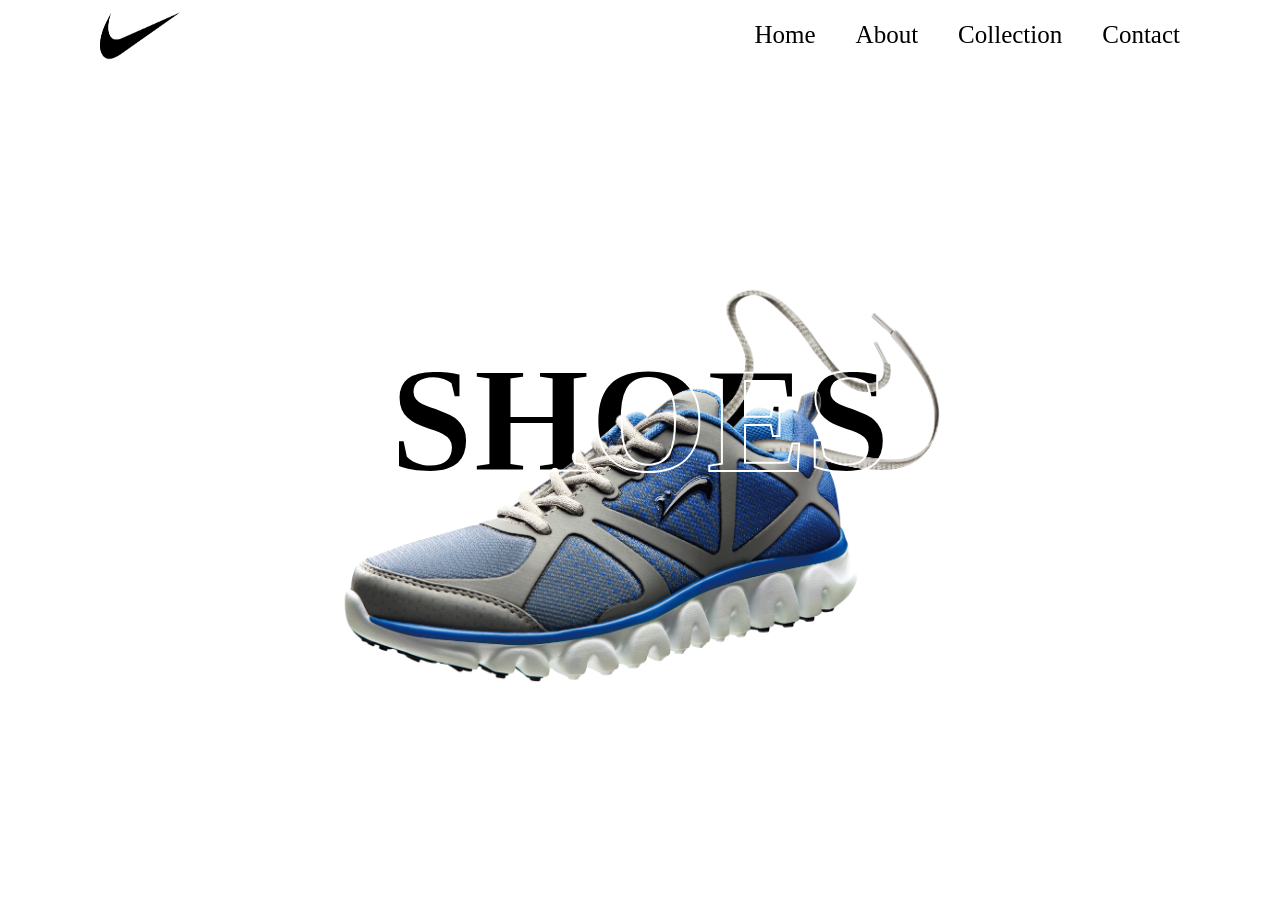
<file: index.html>
<!DOCTYPE html>
<html>
    <head>
        <title>Home</title>
        <meta name="viewport" content="width=device-width" initial-scale="1.0"/>
        <link rel="stylesheet" href="https://cdnjs.cloudflare.com/ajax/libs/font-awesome/6.7.2/css/all.min.css"
        integrity="sha512-Evv84Mr4kqVGRNSgIGL/F/aIDqQb7xQ2vcrdIwxfjThSH8CSR7PBEakCr51Ck+w+/U6swU2Im1vVX0SVk9ABhg=="
        crossorigin="anonymous" referrerpolicy="no-referrer" />
        <link rel="stylesheet" type="text/css" href="./index.css">
    </head>
    <body>
        <!-------     overal      ------>
        <div class="overal">
            <!-------     nav      ------>
             <nav class="nav1">
                <div>
                    <!-------     logo image-1      ------>
                    <img class="img3" src="./pic1.png" alt="">
                </div>
                <!-------     Responsive navbar      ------>
                <label for="navbar">
                    <i class="fa-solid fa-bars fa-2xl icon1" style="color: rgb(33, 31, 31);"></i>
                </label>
                <!-------     navbar-linked      ------>
                <input id="navbar" type="checkbox">
                <!-------     overal A Tag      ------>
                <div class="b1">
                    <a href="./index.html">Home</a>
                    <a href="./about.html">About</a>
                    <a href="./collection.html">Collection</a>
                    <a href="./contact.html">Contact</a>
                </div>
             </nav>
             <!-------     center      ------>
             <div class="main">
                <!-------     logo image-2      ------>
                <img class="img2" src="./pic1.png" alt="">
                <h1 class="head1">SHOES</h1>
                <!-------     Shoes image      ------>
                <img class="img4" src="./pic2.png" alt="">
                <h1 class="head2">SHOES</h1>
             </div>
        </div>
    </body>
</html>
</file>
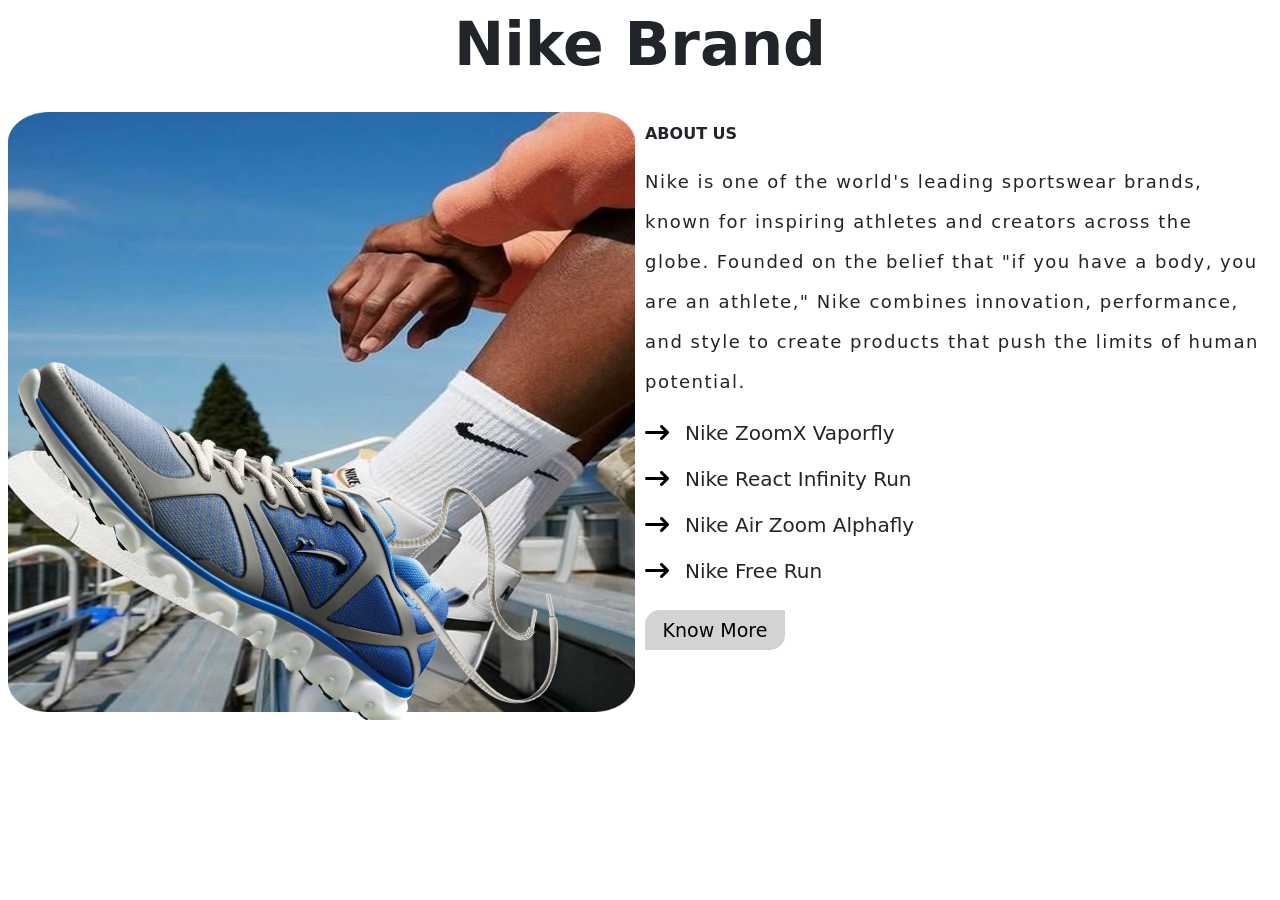
<file: about.html>
<!DOCTYPE html>
<html>
    <head>
        <title>project</title>
        <meta name="viewport" content="width=device-width" initial-scale="1.0"/>
        <link rel="stylesheet" href="https://cdnjs.cloudflare.com/ajax/libs/font-awesome/6.7.2/css/all.min.css"
        integrity="sha512-Evv84Mr4kqVGRNSgIGL/F/aIDqQb7xQ2vcrdIwxfjThSH8CSR7PBEakCr51Ck+w+/U6swU2Im1vVX0SVk9ABhg=="
        crossorigin="anonymous" referrerpolicy="no-referrer" />
        <link href="https://cdn.jsdelivr.net/npm/bootstrap@5.0.2/dist/css/bootstrap.min.css" rel="stylesheet" integrity="sha384-EVSTQN3/azprG1Anm3QDgpJLIm9Nao0Yz1ztcQTwFspd3yD65VohhpuuCOmLASjC" crossorigin="anonymous">
        <link rel="stylesheet" type="text/css" href="./about.css">
    </head>
    <body>
        <!-------      overal div      --------->
        <div class="overal">
            <h1 class=" head1 fw-bold text-dark text-center pt-2 text-center">Nike Brand</h1>
            <div class="box1 p-2 mt-4 d-flex justify-content-center">
                <!-------      left side box      --------->
                <div class="b1">
                    <!-------      shoe image      --------->
                    <img class="img2" src="./pic2.png" alt="">
                    <!-------      background image       --------->
                    <img class="img1" src="./pic3.png" alt="">
                </div>
                <!-------      right side box      --------->
                <div class="b2">
                    <p class="p1 fw-bold">ABOUT US</p>
                    <p class="p2">Nike is one of the world's leading sportswear brands, known for inspiring athletes and creators across the globe. Founded on the belief that "if you have a body, you are an athlete," Nike combines innovation, performance, and style to create products that push the limits of human potential.</p>
                    <!-------      Table      --------->
                    <table>
                        <tr>
                            <td><i class="fa-solid fa-arrow-right-long fa-xl" style="color: rgb(0, 0, 0);"></i></td>
                            <td class=" fs-5">Nike ZoomX Vaporfly</td>
                        </tr>
                        <tr>
                            <td class="pt-3 pe-3"><i class="fa-solid fa-arrow-right-long fa-xl" style="color: rgb(0, 0, 0);"></i></td>
                            <td class="pt-3 fs-5">Nike React Infinity Run</td>
                        </tr>
                        <tr>
                            <td class="pt-3"><i class="fa-solid fa-arrow-right-long fa-xl" style="color: rgb(0, 0, 0);"></i></td>
                            <td class="pt-3 fs-5">Nike Air Zoom Alphafly</td>
                        </tr>
                        <tr>
                            <td class="pt-3"><i class="fa-solid fa-arrow-right-long fa-xl" style="color: rgb(0, 0, 0);"></i></td>
                            <td class="pt-3 fs-5">Nike Free Run</td>
                        </tr>
                    </table>
                    <!-------      next page move button      --------->
                    <a href="./collection.html">
                    <button class="but1 mt-4">Know More</button>
                    </a>
                </div>
            </div>
        </div>
    </body>
</html>
</file>
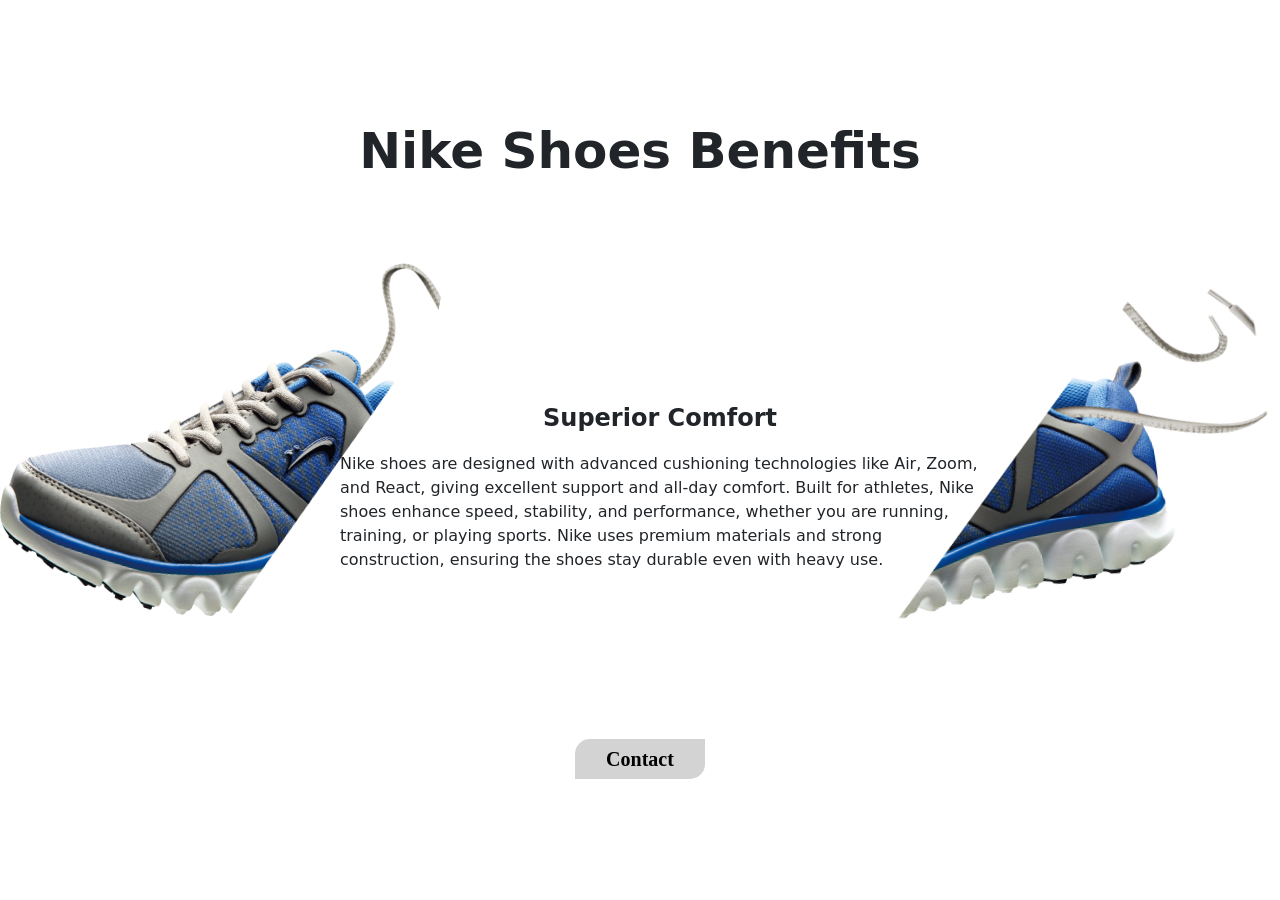
<file: collection.html>
<!DOCTYPE html>
<html>
    <head>
        <title>project</title>
        <meta name="viewport" content="width=device-width" initial-scale="1.0"/>
        <link rel="stylesheet" href="https://cdnjs.cloudflare.com/ajax/libs/font-awesome/6.7.2/css/all.min.css"
        integrity="sha512-Evv84Mr4kqVGRNSgIGL/F/aIDqQb7xQ2vcrdIwxfjThSH8CSR7PBEakCr51Ck+w+/U6swU2Im1vVX0SVk9ABhg=="
        crossorigin="anonymous" referrerpolicy="no-referrer" />
        <link href="https://cdn.jsdelivr.net/npm/bootstrap@5.0.2/dist/css/bootstrap.min.css" rel="stylesheet" integrity="sha384-EVSTQN3/azprG1Anm3QDgpJLIm9Nao0Yz1ztcQTwFspd3yD65VohhpuuCOmLASjC" crossorigin="anonymous">
        <link rel="stylesheet" type="text/css" href="./collection.css">
    </head>
    <body>
        <!-------      overal div      ------->
        <div class="overal d-flex justify-content-center align-items-center flex-column">
            <h1 class="head1 fw-bold">Nike Shoes Benefits</h1>
            <div class="box1 d-flex justify-content-center align-items-center">
                <!-------      one shoe      ------->

                <!-------      left side shoe      ------->
                <img class="img1" src="./leftshoe.png" alt="">
                <!-------      right side shoe      ------->
                <img class="img2" src="./rightshoe.png" alt="">
            </div>
            <!-------      section       ------->
            <div class="box2 d-flex justfy-content-center">
                <!-------      center box div      ------->
                <div class="box3">
                    <p class="p1 fw-bold text-dark fs-4 text-center">Superior Comfort</p>
                    <p class="p2">Nike shoes are designed with advanced cushioning technologies like Air, Zoom, and React, giving excellent support and all-day comfort.
Built for athletes, Nike shoes enhance speed, stability, and performance, whether you are running, training, or playing sports.
Nike uses premium materials and strong construction, ensuring the shoes stay durable even with heavy use.</p>
                </div>
                <!-------      second shoe      ------->

                <!-------      left side shoe      ------->
                <img class="img3" src="./leftshoe.png" alt="">
                <!-------      right side shoe      ------->
                <img class="img4" src="./rightshoe.png" alt="">
            </div>
            <!-------      Next page move link      ------->
            <a class="a1" href="./contact.html">Contact</a>
        </div>
    </body>
</html>
</file>
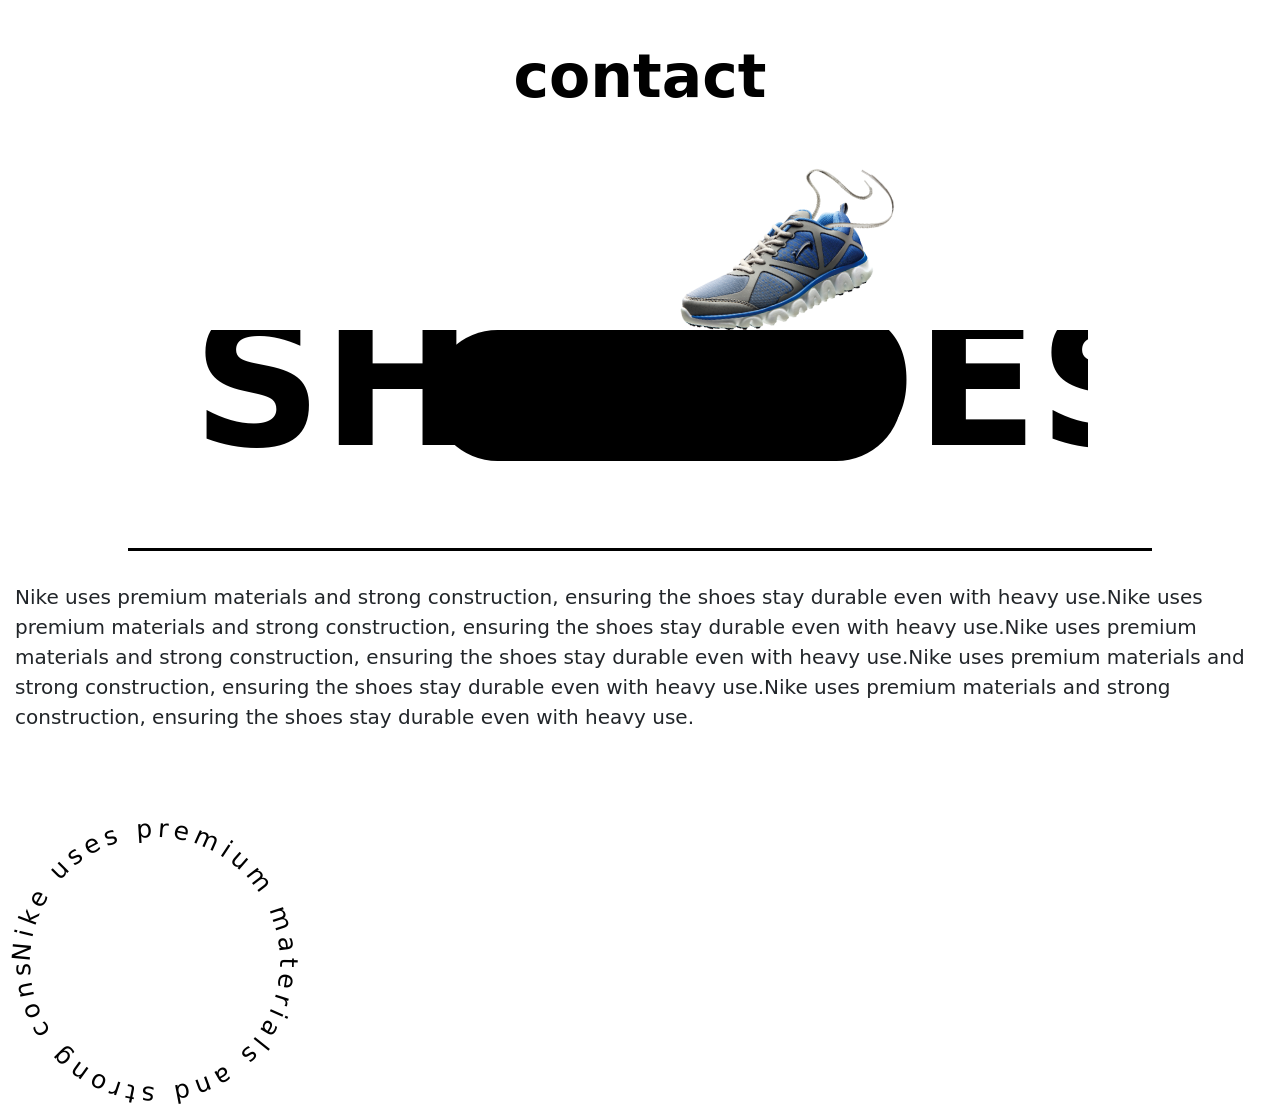
<file: contact.html>
<!DOCTYPE html>
<html>

<head>
    <title>project</title>
    <meta name="viewport" content="width=device-width" initial-scale="1.0" />
    <link rel="stylesheet" href="https://cdnjs.cloudflare.com/ajax/libs/font-awesome/6.7.2/css/all.min.css"
        integrity="sha512-Evv84Mr4kqVGRNSgIGL/F/aIDqQb7xQ2vcrdIwxfjThSH8CSR7PBEakCr51Ck+w+/U6swU2Im1vVX0SVk9ABhg=="
        crossorigin="anonymous" referrerpolicy="no-referrer" />
    <link href="https://cdn.jsdelivr.net/npm/bootstrap@5.0.2/dist/css/bootstrap.min.css" rel="stylesheet"
        integrity="sha384-EVSTQN3/azprG1Anm3QDgpJLIm9Nao0Yz1ztcQTwFspd3yD65VohhpuuCOmLASjC" crossorigin="anonymous">
    <link rel="stylesheet" type="text/css" href="./contact.css">
</head>

<body>
    <!-------     overal      -------->
    <div class="overal d-flex align-items-center flex-column">
        <h1 class="head3">contact</h1>
        <!-------     shoe image      -------->
        <img class="img1" src="./pic2.png" alt="">
        <!-------     content div      -------->
        <div class="main d-flex justify-content-center">
            <!-------     left box      -------->
            <div class="left">
                <!-------    left heading 1      -------->
                <h1 class="head head1">SHO</h1>
            </div>
            <!-------     center box      -------->
            <div class="center">
                <!-------     video       -------->
                <video class="video1" loop muted autoplay>
                    <source class="video" src="./nike.mp4"/>
                </video>
            </div>
            <!-------     right box      -------->
            <div class="right">
                <!-------     right heading 2      -------->
                <h1 class="head head2">OES</h1>
            </div>
        </div>
        <p class="p1 pt-5"></p>
        <!-------     fotter      -------->
        <div class="fotter">
            <div class="b1 d-flex align-items-center">
                <p class="p2 fs-5 text-dark">Nike uses premium materials and strong construction, ensuring the shoes stay durable even with heavy
                    use.Nike uses premium materials and strong construction, ensuring the shoes stay durable even with
                    heavy use.Nike uses premium materials and strong construction, ensuring the shoes stay durable even
                    with heavy use.Nike uses premium materials and strong construction, ensuring the shoes stay durable
                    even with heavy use.Nike uses premium materials and strong construction, ensuring the shoes stay
                    durable even with heavy use.</p>
            </div>
<!-------     text circle       -------->
            <svg class="b2">
        <defs>
            <path
                id="circle"
                d="M 150,150
                   m -120,-0
                   a 100,100 0 0,1 250,0
                   a 100,100 0 1,1 -250,0"/>
        </defs>
        <text>
            <textPath href="#circle">
                Nike uses premium materials and strong construction, ensuring shoes stay durable
            </textPath>
        </text>
    </svg>


        </div>
    </div>
</body>

</html>
</file>
<file: index.css>
*{
    padding: 0px;
    margin: 0px;
    box-sizing: border-box;
}
/************************** 
      overal 
***************************/
.overal{
    background-color: white;
    height: 100vh;
    contain: paint;
}
.nav1{
    background-color:transparent;
    height: 70px;
    width: 100%;
    padding: 0px 100px 0px 100px;
    display: flex;
    align-items: center;
    justify-content: space-between;
}
.img1{
    height: 50px;
    width: 80px;
}
.b1{
    display: flex;
    justify-content: center;
    align-items: center;
    gap: 40px;
}
/************************** 
      A tag
***************************/
a{
    text-decoration: none;
    color: black;
    font-size: 25px;
    transition: all 0.5s;
}
a:hover{
    color: orangered;
    border-bottom: 2px solid black;
}
/************************** 
      center 
***************************/
.main{
    background-color:transparent;
    height: 700px;
    display: flex;
    flex-direction: column;
    justify-content: center;
    align-items: center;
}
/************************** 
      logo img-1
***************************/
.img2{
    height: 120px;
    width: 220px;
    position: absolute;
    bottom: -120px;
    animation-name: img2;
    animation-duration: 1.5s;
    animation-fill-mode: forwards;
}
@keyframes img2{
    from{}
    to{
        bottom: 300px;
        display: none;
    }
}   
/************************** 
      logo img2
***************************/
.img3{
    height: 0px;
    width: 0px;
    position: absolute;
    top: 350px;
    left: 650px;
    animation-name: img3;
    animation-duration: 1.5s;
    animation-fill-mode: forwards;
    animation-delay: 1.5s;
    opacity: 1;

}
@keyframes img3 {
    from{
        height: 120px;
        width: 220px;
    }
    to{
        top: 10px;
        left: 100px;
        height: 50px;
        width: 80px;
        opacity: 1;
    }
}
/************************** 
      navbar click
***************************/
input:checked+.b1{
    left: 0px;
    width: 100%;
}
.icon1{
    display: none;
}
input{
    display: none;
}
/************************** 
      heading-1
***************************/
.head1{
    font-size: 150px;
    animation-name: head;
    animation-duration: 2s;
    animation-fill-mode: forwards;
    animation-delay: 3s;
    opacity: 0;
}
/************************** 
      Shoes image
***************************/
.img4{
    height: 400px;
    width: 600px;
    position: absolute;
    top: 285px;
    animation-name: shoe;
    animation-duration: 2s;
    animation-fill-mode: forwards;
    transform: scale(3);
    animation-delay: 3s;
    opacity: 0;
}
@keyframes shoe {
    from {
        transform: scale(2);
        opacity: 1;
    }

    to {
        transform: scale(1);
        opacity: 1;
    }  
}
/************************** 
      heading-2
***************************/
.head2{
    font-size: 150px;
    position: absolute;
    color: transparent;
    -webkit-text-stroke: 2px white;
    animation-name: head;
    animation-duration: 2s;
    animation-fill-mode: forwards;
    animation-delay: 3s;
    opacity: 0;
}
@keyframes head {
    from {
        transform: scale(0.5);
        opacity: 1;
    }

    to {
        transform: scale(1);
        opacity: 1;
    }
}


@media only screen and (min-width:300px) and (max-width:450px) {
    @keyframes img2{
    from{}
    to{
        bottom: 200px;
    }
}
.img3{
    top: 380px;
    left: 90px;
    height: 120px;
    width: 200px;
    opacity: 0;
}
@keyframes img3 {
    from{
        opacity: 1;
    }
    to{
        opacity: 1;
        top: 9px;
        left: 21px;
        height: 50px;
        width: 80px;
    }
}
.b1{
    position: absolute;
    flex-direction: column;
    background-color: rgba(142, 133, 133, 0.5);
    height: 300px;
    width: 200px;
    top: 70px;
    left: -240px;
    transition: all 1s;
    z-index: 99;
}
.icon1{
    display: inline;
}
.nav1{
    padding: 0px 20px 0px 20px;
}

.head1{
    font-size: 80px;
    position: absolute;
    top: 280px;
}
.head2{
    font-size: 80px;
    top: 280px;
}
.img4{
    top: 280px;
    height: 180px;
    width: 300px;
}
.img2{
    height: 120px;
    width: 220px;
    position: absolute;
    bottom: -120px;
    animation-name: img2;
    animation-duration: 1.5s;
    animation-fill-mode: forwards;
}
@keyframes img2{
    from{}
    to{
        bottom: 200px;
        display: none;
    }
}
}


@media only screen and (min-width:450px) and (max-width:600px) {
    @keyframes img2{
    from{}
    to{
        bottom: 200px;
    }
}
.img3{
    top: 360px;
    left: 150px;
    height: 120px;
    width: 200px;
    opacity: 0;
    
}
@keyframes img3 {
    from{
        opacity: 1;
    }
    to{
        top: 9px;
        left: 21px;
        height: 50px;
        width: 80px;
        opacity: 1;
    }
}
.b1{
    position: absolute;
    flex-direction: column;
    background-color: rgba(142, 133, 133, 0.5);
    height: 300px;
    width: 200px;
    top: 70px;
    left: -350px;
    transition: all 1s;
}
.icon1{
    display: inline;
}
.nav1{
    padding: 0px 20px 0px 20px;
}

.head1{
    font-size: 110px;
}
.head2{
    font-size: 110px;
}
.img4{
    top: 370px;
    height: 200px;
    width: 350px;
}

.img2{
    height: 120px;
    width: 220px;
    position: absolute;
    bottom: -120px;
    animation-name: img2;
    animation-duration: 1.5s;
    animation-fill-mode: forwards;
}
@keyframes img2{
    from{}
    to{
        bottom: 200px;
        display: none;
    }
}
}

@media only screen and (min-width:600px) and (max-width:750px) {
.img3{
    top: 360px;
    left: 220px;
    height: 120px;
    width: 200px;
    opacity: 0;
}
@keyframes img3 {
    from{
        opacity: 1;
    }
    to{
        top: 9px;
        left: 21px;
        height: 50px;
        width: 80px;
        opacity: 1;
    }
}
.nav1{
    padding: 0px 20px 0px 20px;
}
.b1{
    gap: 15px;
}
a{
    font-size: 25px;
}

.img2{
    height: 120px;
    width: 220px;
    position: absolute;
    bottom: -120px;
    animation-name: img2;
    animation-duration: 1.5s;
    animation-fill-mode: forwards;
}
@keyframes img2{
    from{}
    to{
        bottom: 200px;
        display: none;
    }
}
}

@media only screen and (min-width:750px) and (max-width:900px) {
    @keyframes img2{
    from{}
    to{
        bottom: 200px;
    }
}
.img3{
    top: 360px;
    left: 290px;
    height: 120px;
    width: 200px;
    opacity: 0;
}
@keyframes img3 {
    from{
        opacity: 1;
    }
    to{
        top: 9px;
        left: 21px;
        height: 50px;
        width: 80px;
        opacity: 1;
    }
}
.nav1{
    padding: 0px 20px 0px 20px;
}
.b1{
    gap: 15px;
}
a{
    font-size: 25px;
}

.img2{
    height: 120px;
    width: 220px;
    position: absolute;
    bottom: -120px;
    animation-name: img2;
    animation-duration: 1.5s;
    animation-fill-mode: forwards;
}
@keyframes img2{
    from{}
    to{
        bottom: 200px;
        display: none;
    }
}
}

@media only screen and (min-width:900px) and (max-width:1150px) {
    @keyframes img2{
    from{}
    to{
        bottom: 200px;
    }
}
.img3{
    top: 360px;
    left: 370px;
    height: 120px;
    width: 200px;
    opacity: 0;
}
@keyframes img3 {
    from{
        opacity: 1;
    }
    to{
        top: 9px;
        left: 21px;
        height: 50px;
        width: 80px;
        opacity: 1;
    }
}
.nav1{
    padding: 0px 20px 0px 20px;
}
.b1{
    gap: 15px;
}
a{
    font-size: 25px;
}
.img2{
    height: 120px;
    width: 220px;
    position: absolute;
    bottom: -120px;
    animation-name: img2;
    animation-duration: 1.5s;
    animation-fill-mode: forwards;
}
@keyframes img2{
    from{}
    to{
        bottom: 200px;
        display: none;
    }
}
}
</file>
<file: about.css>
*{
    padding: 0px;
    margin: 0px;
    box-sizing: border-box;
}
/************************** 
      overal
***************************/
.overal{
    background-color: white;
    min-height: 100vh;
}
.head1{
    font-size: 60px;
}
.box1{
    width: 100%;
    background-color: transparent;
    height: 600px;
    overflow-y: hidden;
    overflow-x: hidden;
}
/************************** 
      left side box
***************************/
.b1{
    background-color:transparent;
    height: 100%;
    width: 30%;
    position: relative; 
    display: flex;
    align-items: center;
}
/************************** 
      bacground-image
***************************/
.img1{
    height: 600px;
    width: 100%;
}
/************************** 
      right side box
***************************/
.b2{
    background-color: transparent;
    height: 100%;
    width: 60%;
    padding: 80px;
}
.p2{
    font-size: 18px;
    line-height: 40px;
    letter-spacing: 1.5px;
}
/************************** 
      shoe image
***************************/
.img2{
    position: absolute;
    height: 49%;
    width: 95%;
    left: 300px;
    top: 100px;
    transform: rotate(0deg);
    animation-name: shoe;
    animation-duration: 2s;
    animation-fill-mode: forwards;
}
@keyframes shoe{
    from{
        transform: scale(6);
        /* transform: rotate(280deg); */
    }
    to{
        top: 260px;
        left: -10px;
        transform: scale(1);
        transform: rotate(45deg);
    }
}
/************************** 
      button 
***************************/
.but1{
    background-color: lightgray;
    height: 40px;
    width: 140px;
    border: none;
    font-size: 19px;
    border-top-left-radius: 15px;
    border-bottom-right-radius: 15px;
}
.but1:hover{
    background-color: black;
    color: white;
    border-top-right-radius: 15px;
    border-bottom-left-radius: 15px;
    border-top-left-radius: 0px;
    border-bottom-right-radius: 0px;
}
/* .but1{
    height: 40px;
    width: 150px;
    font-size: 20px;
    border-radius: 8px;
    border: 2px solid black;
    background-color: transparent;
} */
@media only screen and (min-width:300px) and (max-width:400px) {
    .box1{
        height: 100%;
        flex-direction: column;
    }
    .b1{
        width: 100%;
        border-radius: 20px; 
    }
    .b2{
        width: 100%;
        padding: 20px;
    }
    .overal{
        padding: 10px;
    }
    .img2{
        height: 40%;
        width: 100%;
        border-top-right-radius: 20px;
    }
    @keyframes shoe{
        from{
        transform: scale(6);
        /* transform: rotate(280deg); */
    }
        to{
        top: 300px;
        left: -10px;
        transform: scale(0.5);
        transform: rotate(60deg);
    }
    }
}
@media only screen and (min-width:400px) and (max-width:600px) {
    .box1{
        height: 100%;
        flex-direction: column;
    }
    .b1{
        width: 100%;
        border-radius: 20px; 
    }
    .b2{
        width: 100%;
        padding: 20px;
    }
    .overal{
        padding: 10px;
    }
    .img2{
        height: 51%;
        width: 90%;
        border-top-right-radius: 20px;
    }
}
@media only screen and (min-width:600px) and (max-width:1400px) {
    .box1{
        height: 100%;
    }
    .b1{
        width: 100%;
    }
    .b2{
        padding: 10px;
        width: 100%;
    }
}
</file>
<file: collection.css>
*{
    padding: 0px;
    margin: 0px;
    box-sizing: border-box;
}
/************************** 
      overal 
***************************/
.overal{
    background-color: transparent;
    min-height: 100vh;
}
/************************** 
      left side box 
***************************/
.box1{
    background-color: transparent;
    height: 550px;
    width: 90%;
}
.head1{
    font-size: 50px;
}
/************************** 
      1 left side shoe 
***************************/
.img1{
    height: 400px;
    width: 400px;
    left: -750px;
    top: -500px;
    position: relative;
    transform: rotate(10deg);
    animation: left;
    animation-duration: 1s;
    animation-fill-mode: forwards;
}
@keyframes left{
    from{
        transform: rotate(30deg);
    }
    to{
        left: 120px;
        top: -24px;
        display:none;
    }
}
/************************** 
      1 right side shoe 
***************************/
.img2{
    height: 300px;
    width: 400px;
    right: 900px;
    top: -600px;
    position: relative;
    transform: rotate(-8deg);
    animation: right;
    animation-duration: 1s;
}
@keyframes right{
    from{
        transform: rotate(30deg);
    }
    
    to{
        right: 100px;
        top: 0px;
        display: none;
    }
}
/************************** 
      right side box 
***************************/
.box2{
    position: absolute;
    margin-left: 200px;
}
/************************** 
      2 left side shoe 
***************************/
.img3{
    position: relative;
    height: 400px;
    width: 400px;
    left: 120px;
    top: -24px;
    transform: rotate(10deg);
    animation-name: leftshoe;
    animation-duration: 2s;
    animation-delay: 1.1s;
    opacity: 0;
    animation-fill-mode: forwards;
}
@keyframes leftshoe{
    from{
        opacity: 1;
    }
    to{
        left: -325px;
        opacity: 1;
    }
}
/************************** 
      2 right side shoe 
***************************/
.img4{
    position: relative;
    height: 300px;
    width: 400px;
    right: 100px;
    top: 50px;
    transform: rotate(-8deg);
    animation-name: rightshoe;
    animation-duration: 2s;
    animation-delay: 1.1s;
    opacity: 0;
    animation-fill-mode: forwards;
}
@keyframes rightshoe{
    from{
        opacity: 1;
    }
    to{
        right: -130px;
        opacity: 1;
    }
}
/************************** 
      center box 
***************************/
.box3{
    background-color: transparent;
    height: 200px;
    width: 80%;
    top: 150px;
    position: absolute;
    animation-name: para;
    animation-duration: 1s;
    animation-delay: 2.5s;
    opacity: 0;
    animation-fill-mode: forwards;
}
@keyframes para{
    from{
        transform: scale(0.5);
        opacity: 0.5;
    }
    to{
        transform:scale(1);
        opacity: 1;
    }
}
/************************** 
      a Tag
***************************/
.a1{
    background-color: lightgrey;
    height: 40px;
    width: 130px;
    font-size: 20px;
    font-weight: bold;
    border-top-left-radius: 15px;
    border-bottom-right-radius: 15px;
    font-family:'Times New Roman', Times, serif;
    text-decoration: none;
    color: black;
    display: flex;
    justify-content: center;
    align-items: center;
}
.a1:hover{
    background-color: black;
    color: white;
    border-top-right-radius: 15px;
    border-bottom-left-radius: 15px;
    border-top-left-radius: 0px;
    border-bottom-right-radius: 0px;
}
@media only screen and (min-width:300px) and (max-width:450px) {
    .head1{
        text-align: center;
    }
    @keyframes left{
    from{
        transform: rotate(30deg);
    }
    to{
        height: 200px;
        width: 230px;
        left: 58px;
        top: -24px;
        opacity: 1;
        display: none;
    }
    
}
@keyframes right{
    from{
        transform: rotate(30deg);
    }
    
    to{
        height: 150px;
        width: 220px;
        right: 60px;
        top: 0px;
        transform: rotate(-4deg);
        opacity: 1;
        display: none;
    }
}
.img3{
    height: 200px;
    width: 165px;
    left: 51px;
}
.img4{
    height: 150px;
    width: 155px;
    right: 40px;
    top: 15px;
    transform: rotate(-6deg);
}
.img3{
     position: relative;
        height: 200px;
        width: 200px;
        left: 30px;
        top: 50px;
        /* top: -24px; */
        transform: rotate(10deg);
        animation-name: leftshoe;
        animation-duration: 2s;
        animation-delay: 1.1s;
        opacity: 0;
        animation-fill-mode: forwards;
}
@keyframes leftshoe{
    from{
        opacity: 1;
    }
    to{
        left: -150%;
        opacity: 1;
    }
}
.img4{
        position: relative;
        height: 140px;
        width: 200px;
        top: -106px;
        right: -118px;
        transform: rotate(-9deg);
        animation-name: rightshoe;
        animation-duration: 2s;
        animation-delay: 1.1s;
        opacity: 0;
        animation-fill-mode: forwards;
}
@keyframes rightshoe{
    from{
        opacity: 1;
    }
    to{
        right: -100%;
        opacity: 1;
    }
}
.box2{
    width: 100%;
    height: 500px;
    flex-direction: column;
    margin-left: 0px;
    overflow: hidden;
    top:200px;
}
.box1{
    margin-top: 100px;
    height: 380px;

}
.box3{
    background-color:transparent;
    height: 200px;
    width: 100%;
    top: 0px;
    padding: 10px;
    right: 0px;
    position: absolute;
    animation-name: para;
    animation-duration: 1s;
    animation-delay: 2.5s;
    opacity: 0;
    animation-fill-mode: forwards;
    transform: rotate(0deg);
}
@keyframes para{
    from{
        /* transform: scale(0.5); */
        opacity: 0.5;
    }
    to{
        /* transform:scale(1); */
        opacity: 1;
    }
}

.img1{
    height: 200px;
    width: 200px;
    left: -750px;
    top: -500px;
    position: relative;
    transform: rotate(10deg);
    animation: left;
    animation-duration: 1s;
    animation-fill-mode: forwards;
}
@keyframes left{
    from{
        transform: rotate(30deg);
    }
    to{
        left: 50px;
        transform: rotate(9deg);
        top: -160px;
        display:none;
    }
}
.img2{
    height: 160px;
    width: 200px;
    /* right: 900px;
    top: -600px; */
    position: relative;
    transform: rotate(-8deg);
    animation: right;
    animation-duration: 1s;
    animation-fill-mode: forwards;
}
@keyframes right{
    from{
        transform: rotate(30deg);
    }
    
    to{
        right: 50px;
        transform: rotate(-2deg);
        top: -145px;
        display: none;
    }
}

.p2{
    text-align: center;
}
}


@media only screen and (min-width:450px) and (max-width:600px) {
    .head1{
        text-align: center;
    }
    @keyframes left{
    from{
        transform: rotate(30deg);
    }
    to{
        height: 200px;
        width: 230px;
        left: 58px;
        top: -24px;
        opacity: 1;
        display: none;
    }
    
}
@keyframes right{
    from{
        transform: rotate(30deg);
    }
    
    to{
        height: 150px;
        width: 220px;
        right: 60px;
        top: 0px;
        transform: rotate(-4deg);
        opacity: 1;
        display: none;
    }
}
.img3{
    height: 200px;
    width: 165px;
    left: 51px;
}
.img4{
    height: 150px;
    width: 155px;
    right: 40px;
    top: 15px;
    transform: rotate(-6deg);
}
.img3{
     position: relative;
        height: 200px;
        width: 200px;
        left: 145px;
        top: -20px;
        /* top: -24px; */
        transform: rotate(10deg);
        animation-name: leftshoe;
        animation-duration: 2s;
        animation-delay: 1.1s;
        opacity: 0;
        animation-fill-mode: forwards;
}
@keyframes leftshoe{
    from{
        opacity: 1;
    }
    to{
        left: -150%;
        opacity: 1;
    }
}
.img4{
        position: relative;
        height: 140px;
        width: 200px;
        top: -178px;
        right: -235px;
        transform: rotate(-9deg);
        animation-name: rightshoe;
        animation-duration: 2s;
        animation-delay: 1.1s;
        opacity: 0;
        animation-fill-mode: forwards;
}
@keyframes rightshoe{
    from{
        opacity: 1;
    }
    to{
        right: -100%;
        opacity: 1;
    }
}
.box2{
    width: 100%;
    height: 500px;
    flex-direction: column;
    margin-left: 0px;
    overflow: hidden;
    top:200px;
}
.box1{
    margin-top: 100px;
    height: 430px;
}
.box3{
    background-color:transparent;
    height: 200px;
    width: 100%;
    top: 0px;
    padding: 10px;
    right: 0px;
    position: absolute;
    animation-name: para;
    animation-duration: 1s;
    animation-delay: 2.5s;
    opacity: 0;
    animation-fill-mode: forwards;
    transform: rotate(0deg);
}
@keyframes para{
    from{
        /* transform: scale(0.5); */
        opacity: 0.5;
    }
    to{
        /* transform:scale(1); */
        opacity: 1;
    }
}

.img1{
    height: 200px;
    width: 200px;
    left: -750px;
    top: -500px;
    position: relative;
    transform: rotate(10deg);
    animation: left;
    animation-duration: 1s;
    animation-fill-mode: forwards;
}
@keyframes left{
    from{
        transform: rotate(30deg);
    }
    to{
        left: 70px;
        transform: rotate(9deg);
        top: -160px;
        display:none;
    }
}
.img2{
    height: 160px;
    width: 200px;
    /* right: 900px;
    top: -600px; */
    position: relative;
    transform: rotate(-8deg);
    animation: right;
    animation-duration: 1s;
    animation-fill-mode: forwards;
}
@keyframes right{
    from{
        transform: rotate(30deg);
    }
    
    to{
        right: 50px;
        transform: rotate(-4deg);
        top: -145px;
        display: none;
    }
}
.p2{
    text-align: center;
}
}

@media only screen and (min-width:600px) and (max-width:900px) {
    /* @keyframes left{
    from{
        transform: rotate(30deg);
    }
    to{
        height: 280px;
        width: 320px;
        left: 100px;
        top: -30px;
        opacity: 1;
        display: none;
    }
}
@keyframes right{
    from{
        transform: rotate(30deg);
    }
    
    to{
        height: 200px;
        width: 350px;
        right: 80px;
        top: -10px;
        transform: rotate(-10deg);
        opacity: 1;
        display: none;
    }
}
.img3{
    height: 280px;
    width: 200px;
    left: 90px;
}
.img4{
    height: 210px;
    width: 250px;
    right: 42px;
    top: 24px;
    transform: rotate(-10deg);
} */
 .img4{
    left: -100px;
    height: 250px;
    width: 300px;
 }
 .box2{
    width: 100%;
    margin-left: 0px;
    justify-content: center;
 }

 .img3{
    position: relative;
    height: 150px;
    width: 200px;
    left: 20px;
    top: -4px;
    transform: rotate(10deg);
    animation-name: leftshoe;
    animation-duration: 2s;
    animation-delay: 1.1s;
    opacity: 0;
    animation-fill-mode: forwards;
}
@keyframes leftshoe{
    from{
        opacity: 1;
    }
    to{
        left: -170px;
        opacity: 1;
    }
}

.img4{
    position: relative;
    left: -74px;
    height: 120px;
    width: 150px;
    top: 28px;
    transform: rotate(1deg);
    animation-name: rightshoe;
    animation-duration: 2s;
    animation-delay: 1.1s;
    opacity: 0;
    animation-fill-mode: forwards;
}
@keyframes rightshoe{
    from{
        opacity: 1;
    }
    to{
        left: 125px;
        opacity: 1;
    }
}
.box3{
    width: 330px;
    top: 0px;
}
.img1{
    height: 150px;
    width: 200px;
    
}
@keyframes left {
    from{
        transform: rotate(30deg);
    }
    to{
        left: 0px;
        top: -24px;
        display:none;
    }
}
.img2{
    height: 120px;
    width: 150px;
}
@keyframes right {
    from{
        transform: rotate(20deg);
    }
    
    to{
        right: 100px;
        top: 0px;
        transform: rotate(5deg);
        display: none;
    }
}
}
@media only screen and (min-width:900px) and (max-width:1150px) {
.img4{
    left: -100px;
    height: 250px;
    width: 300px;
 }
 .box2{
    width: 100%;
    margin-left: 0px;
    justify-content: center;
 }

 .img3{
    position: relative;
    height: 241px;
    width: 250px;
    left: 20px;
    top: -17px;
    transform: rotate(10deg);
    animation-name: leftshoe;
    animation-duration: 2s;
    animation-delay: 1.1s;
    opacity: 0;
    animation-fill-mode: forwards;
}
@keyframes leftshoe{
    from{
        opacity: 1;
    }
    to{
        left: -220px;
        opacity: 1;
    }
}

.img4{
    position: relative;
    left: -115px;
    height: 200px;
    width: 250px;
    top: 18px;
    transform: rotate(-4deg);
    animation-name: rightshoe;
    animation-duration: 2s;
    animation-delay: 1.1s;
    opacity: 0;
    animation-fill-mode: forwards;
}
@keyframes rightshoe{
    from{
        opacity: 1;
    }
    to{
        left: 200px;
        opacity: 1;
    }
}
.box3{
    width: 455px;
    top: 0px;
}
.img1{
    height: 200px;
    width: 250px;
    
}
@keyframes left {
    from{
        transform: rotate(30deg);
    }
    to{
        left: 0px;
        top: -24px;
        display:none;
    }
}
.img2{
    height: 150px;
    width: 250px;
}
@keyframes right {
    from{
        transform: rotate(20deg);
    }
    
    to{
        right: 140px;
        top: -10px;
        transform: rotate(-5deg);
        display: none;
    }
}

}
</file>
<file: contact.css>
*{
    padding: 0px;
    margin: 0px;
    box-sizing: border-box;
}
/************************** 
      overal 
***************************/
.overal{
    /* background-color: orange; */
    min-height: 100vh;
}
.main{
    /* background-color: lightblue; */
    height: 180px;
    width: 100%;
    margin-top: 100px;
}
/************************** 
      left box 
***************************/
.left{
    /* background-color: lightgreen; */
    height: 180px;
    width: 350px;
    position: relative;
    left:0px;
    overflow: hidden;
    animation-name: leftbox;
    animation-duration: 2s;
    animation-delay: 2s;
    animation-fill-mode: forwards;
}
@keyframes leftbox{
    from{
        left: 0px;
    }
    to{
        left: -230px;
    }
}
/************************** 
      right box 
***************************/
.right{
    /* background-color: yellow; */
    height: 180px;
    width: 350px;
    position: relative;
    overflow: hidden;
    right:0px;
    animation-name: rightbox;
    animation-delay: 2s;
    animation-duration: 2s;
    animation-fill-mode: forwards;
}
@keyframes rightbox{
    from{
        right: 0px;
    }
    to{
        right: -230px; 
    }
}
.head{
    color: black;
    font-weight: bold;
    font-size: 200px;
}
/************************** 
      left side heading  
***************************/
.head1{
    position: absolute;
    left: 0px;
    bottom: -8px;
}
/************************** 
      right side heading  
***************************/
.head2{
    position: absolute;
    left: -75px;
    bottom: -8px;
}
/************************** 
      center box 
***************************/
.center{
    background-color: black;
    width: 40%;
    height: 145px;
    border-radius: 100px;
    position: absolute;
    z-index: 1;
    animation-name: box;
    animation-delay: 2s;
    animation-duration: 2s;
    animation-fill-mode: forwards;
    opacity: 0;
    overflow: hidden;
}
@keyframes box{
    from{
        width: 0px;
        opacity: 1;
    }
    to{
        width: 41.5%;
        opacity: 1;
    }
}
/************************** 
      shoe image 
***************************/
.img1{
    height: 150px;
    width: 230px;
    transform: rotate(-10deg);
    position: relative;
    top: -150px;
    left: 100px;
    animation-name: shoe;
    animation-duration: 2s;
    animation-fill-mode: forwards;
}
@keyframes shoe{
    from{}
    to{
        top: 94px;
    }
}
.p1{
    width: 80%;
    border-bottom: 3px solid black;
}
/************************** 
      fotter 
***************************/
.fotter{
    /* background-color: violet; */
    min-height: 350px;
    width: 100%;
    display: flex;
    justify-content: center;
    gap: 50px;
}
.b1{
    /* background-color: green; */
    height: 350px;
    width: 45%;
}
/************************** 
      video 
***************************/
.video1{
    height: 100%;
    width: 100%;
    object-fit: cover;
}
.head3{
    font-weight: bold;
    color: black;
    font-size: 60px;
    position: relative;
    top: 40px;
}
/************************** 
      text circle  
***************************/
.b2 {
    width: 300px;
    height: 300px;
}
.b2 text {
        letter-spacing: 5px;
        font-size: 25px;
}



@media only screen and (min-width:300px) and (max-width:450px) {
    .img1{
        left: 0px;
    }
    .main{
        height: 50px;
    }
    .head1{
        font-size: 50px;
        top: -10px;
        left: 0px;
    }
    .head2{
        font-size: 50px;
        top: -10px;
        left: -20px;
    }
    .left{
        width: 85px;
        height: 45px;
    }
    .right{
        width: 70px;
        height: 45px;
    }
    @keyframes leftbox{
    from{
        left: 0px;
    }
    to{
        left: -70px;
    }
}
@keyframes rightbox{
    from{
        right: 0px;
    }
    to{
        right: -70px; 
    }
}

.center{
    width: 0%;
    height: 45px;
    margin-left: 15px;
}
@keyframes box{
    from{
        width: 0px;
        opacity: 1;
    }
    to{
        width: 175px;
        opacity: 1;
    }
}
.fotter{
    flex-direction: column;
}
.b1{
    width: 100%;
    padding: 15px;
}
.b2{
    width: 100%;
    margin-top: 50px;
}
.p2{
    padding-top: 130px;
    line-height: 25px;
}
.img1{
    left: 50px;
    height: 100px;
    width: 150px;
}

}



@media only screen and (min-width:450px) and (max-width:600px) {
.img1{
        left: 90px;
    }
    .main{
        height: 80px;
    }
    .head1{
        font-size: 90px;
        top: -26px;
        left: 0px;
    }
    .head2{
        font-size: 90px;
        top: -26px;
        left: -30px;
    }
    .left{
        width: 155px;
        height: 100px;
    }
    .right{
        width: 135px;
        height: 100px;
    }
    @keyframes leftbox{
    from{
        left: 0px;
    }
    to{
        left: -70px;
    }
}
@keyframes rightbox{
    from{
        right: 0px;
    }
    to{
        right: -70px; 
    }
}

.center{
    width: 0%;
    height: 65px;
    margin-left: 20px;
}
@keyframes box{
    from{
        width: 0px;
        opacity: 1;
    }
    to{
        width: 215px;
        opacity: 1;
    }
}
.fotter{
    flex-direction: column;
}
.b1{
    width: 100%;
    padding: 15px;
}
.b2{
    width: 100%;
}
.p2{
    padding-top: 65px;
}
}


@media only screen and (min-width:600px) and (max-width:750px) {
    .img1{
        left: 105px;
    }
    .main{
        height: 80px;
    }
    .head1{
        font-size: 120px;
        top: -36px;
        left: 0px;
    }
    .head2{
        font-size: 120px;
        top: -36px;
        left: -40px;
    }
    .left{
        width: 205px;
        height: 120px;
    }
    .right{
        width: 175px;
        height: 120px;
    }
    @keyframes leftbox{
    from{
        left: 0px;
    }
    to{
        left: -110px;
    }
}
@keyframes rightbox{
    from{
        right: 0px;
    }
    to{
        right: -110px; 
    }
}

.center{
    width: 0%;
    height: 100px;
    margin-left: 30px;
}
@keyframes box{
    from{
        width: 0px;
        opacity: 1;
    }
    to{
        width: 320px;
        opacity: 1;
    }
}
.fotter{
    flex-direction: column;
}
.b1{
    width: 100%;
    padding: 15px;
    height: 290px;
}
.b2{
    width: 100%;
}
.p2{
    padding-top: 0px;
}
}



@media only screen and (min-width:750px) and (max-width:900px) {
    .img1{
        left: 125px;
    }
    .main{
        height: 80px;
    }
    .head1{
        font-size: 150px;
        top: -45px;
        left: 0px;
    }
    .head2{
        font-size: 150px;
        top: -45px;
        left: -50px;
    }
    .left{
        width: 260px;
        height: 150px;
    }
    .right{
        width: 235px;
        height: 150px;
    }
    @keyframes leftbox{
    from{
        left: 0px;
    }
    to{
        left: -130px;
    }
}
@keyframes rightbox{
    from{
        right: 0px;
    }
    to{
        right: -130px; 
    }
}
.p1{
    margin-top: 50px;
}

.center{
    width: 0%;
    height: 110px;
    margin-left: 30px;
}
@keyframes box{
    from{
        width: 0px;
        opacity: 1;
    }
    to{
        width: 380px;
        opacity: 1;
    }
}
.fotter{
    flex-direction: column;
}
.b1{
    width: 100%;
    padding: 15px;
    height: 230px;
}
.b2{
    width: 100%;
}
.p2{
    padding-top: 0px;
}
}

@media only screen and (min-width:900px) and (max-width:1700px) {
    .img1{
        left: 145px;
    }
    .main{
        height: 80px;
    }
    .head1{
        font-size: 180px;
        top: -55px;
        left: 0px;
    }
    .head2{
        font-size: 180px;
        top: -55px;
        left: -70px;
    }
    .left{
        width: 310px;
        height: 180px;
    }
    .right{
        width: 255px;
        height: 180px;
    }
    @keyframes leftbox{
    from{
        left: 0px;
    }
    to{
        left: -165px;
    }
}
@keyframes rightbox{
    from{
        right: 0px;
    }
    to{
        right: -165px; 
    }
}
.p1{
    margin-top: 90px;
}

.center{
    width: 0%;
    height: 131px;
    margin-left: 53px;
}
@keyframes box{
    from{
        width: 0px;
        opacity: 1;
    }
    to{
        width: 470px;
        opacity: 1;
    }
}
.fotter{
    flex-direction: column;
}
.b1{
    width: 100%;
    padding: 15px;
    height: 195px;
}
.b2{
    width: 100%;
}
.p2{
    padding-top: 0px;
}
}
</file>
